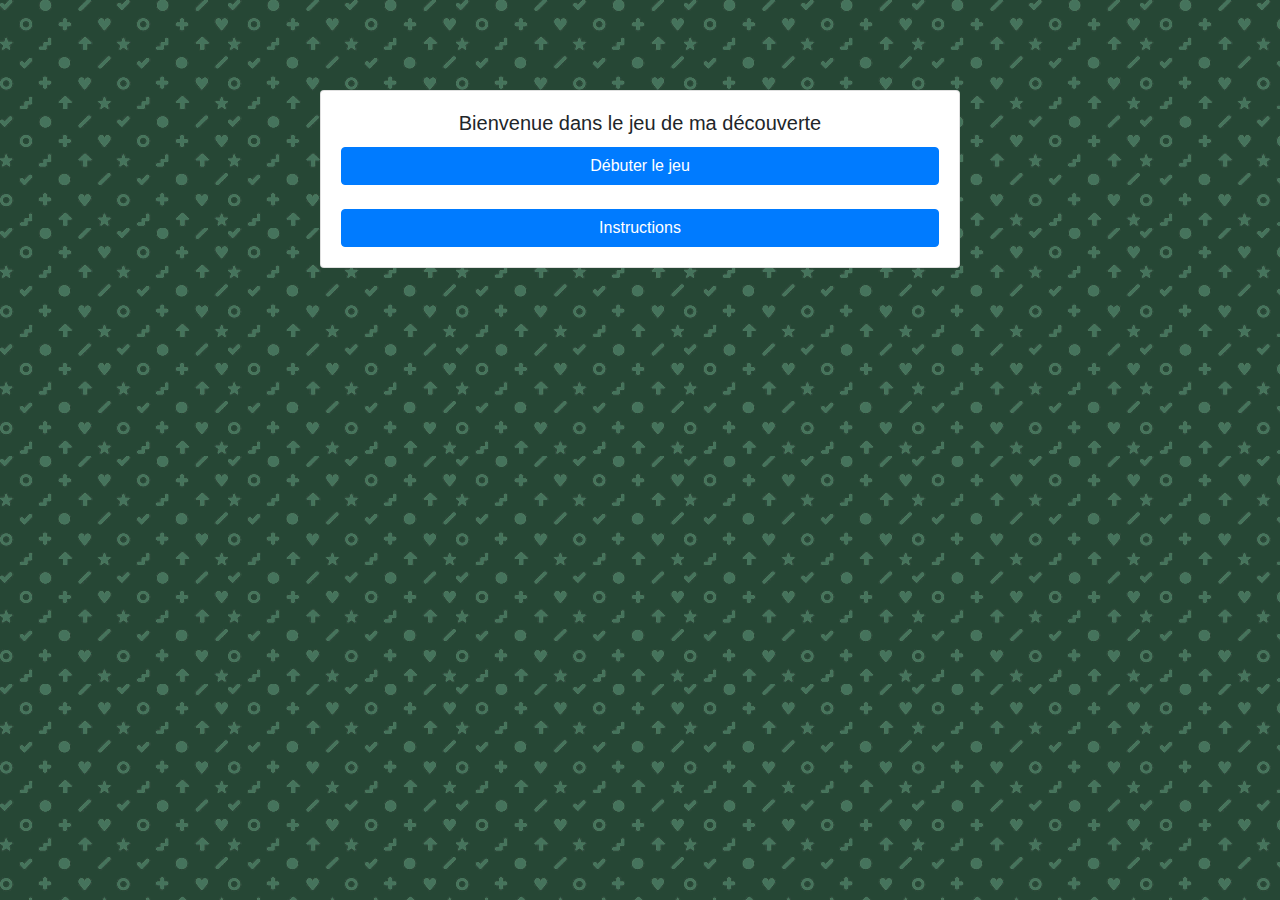
<file: index.html>
<!DOCTYPE html>
<html lang="en">
<head>
  <meta charset="utf-8">
  <meta name="viewport" content="width=device-width, initial-scale=1">
<link rel="stylesheet" href="https://maxcdn.bootstrapcdn.com/bootstrap/4.4.1/css/bootstrap.min.css">
<script src="https://ajax.googleapis.com/ajax/libs/jquery/3.4.1/jquery.min.js"></script>
<script src="https://cdnjs.cloudflare.com/ajax/libs/popper.js/1.16.0/umd/popper.min.js"></script>
<script src="https://maxcdn.bootstrapcdn.com/bootstrap/4.4.1/js/bootstrap.min.js"></script>


<link href="style.css" rel="stylesheet">

</head>
<body>


  <div class="card" style="width: 50%;">
    <div class="card-body">
      <h5 class="card-title" style="display: flex;justify-content: center;">Bienvenue dans le jeu de ma découverte</h5>
      <a href="Q1.html" class="btn btn-primary" style="display: flex;align-items: center;text:center;justify-content: center;">Débuter le jeu</a>
      <br>
      <a href="instruction.html" class="btn btn-primary" style="display: flex;align-items: center;text:center;justify-content: center;">Instructions</a>
    </div>
  </div>




</body>
<script type="text/javascript">
  $('#bologna-list a').on('click', function (e) {
  e.preventDefault()
  $(this).tab('show')
})
</script>
</html>
</file>
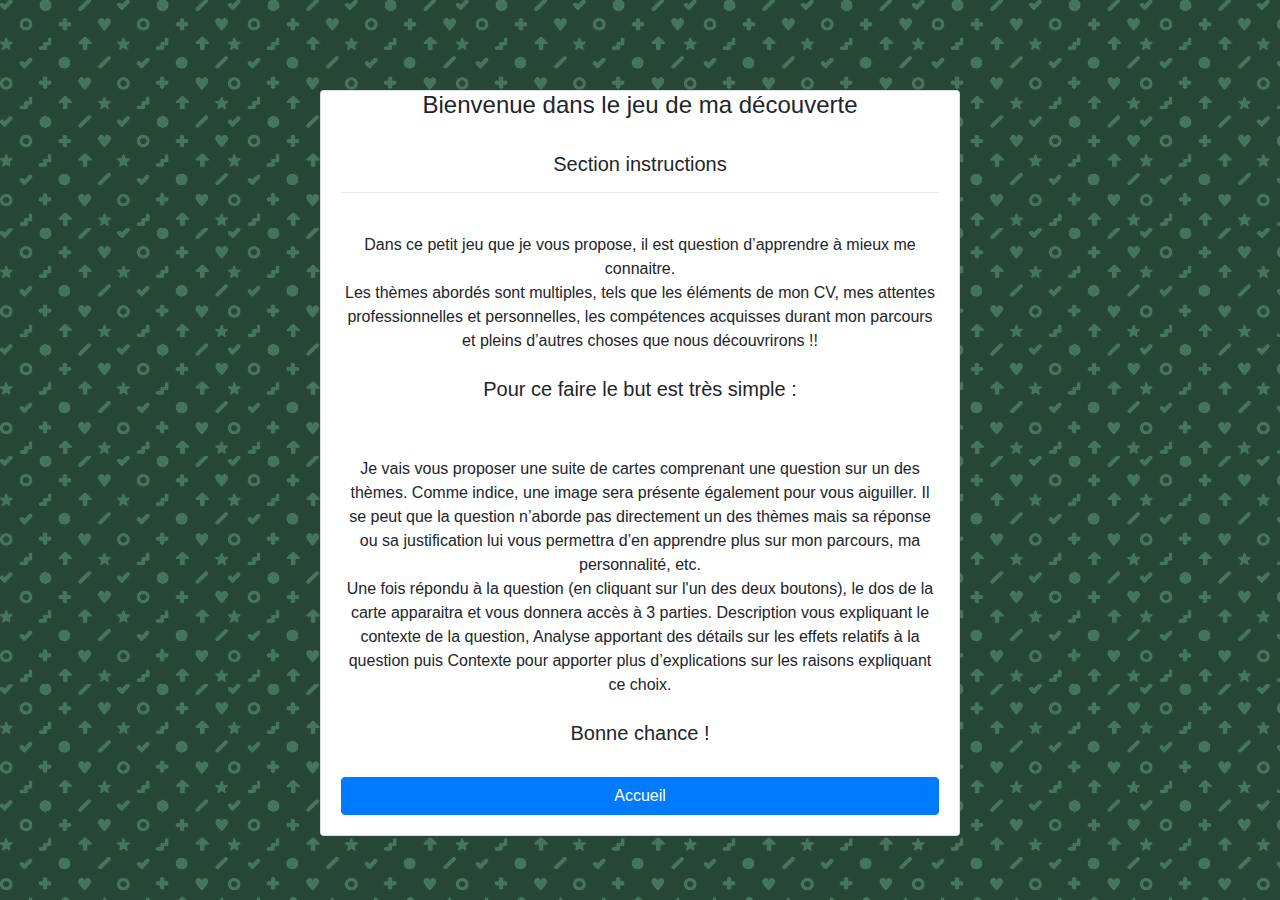
<file: instruction.html>
<!DOCTYPE html>
<html lang="en">
<head>
  <meta charset="utf-8">
  <meta name="viewport" content="width=device-width, initial-scale=1">
<link rel="stylesheet" href="https://maxcdn.bootstrapcdn.com/bootstrap/4.4.1/css/bootstrap.min.css">
<script src="https://ajax.googleapis.com/ajax/libs/jquery/3.4.1/jquery.min.js"></script>
<script src="https://cdnjs.cloudflare.com/ajax/libs/popper.js/1.16.0/umd/popper.min.js"></script>
<script src="https://maxcdn.bootstrapcdn.com/bootstrap/4.4.1/js/bootstrap.min.js"></script>


<link href="style.css" rel="stylesheet">

</head>
<body>


  <div class="card" style="width: 50%">
    <h4 class="card-title" style="display: flex;justify-content: center;">Bienvenue dans le jeu de ma découverte</h4>
    <div class="card-body">
      <h5 class="card-title" style="display: flex;justify-content: center;">Section instructions</h5>
      <hr>
      <div style="text-align: center;">
      <br>
      Dans ce petit jeu que je vous propose, il est question d’apprendre à mieux me connaitre.
<br>Les thèmes abordés sont multiples, tels que les éléments de mon CV, mes attentes professionnelles et personnelles, les compétences acquisses durant mon parcours et pleins d’autres choses que nous découvrirons !!
<br><br><h5>Pour ce faire le but est très simple :</h5>
<br><br>Je vais vous proposer une suite de cartes comprenant une question sur un des thèmes. Comme indice, une image sera présente également pour vous aiguiller. Il se peut que la question n’aborde pas directement un des thèmes mais sa réponse ou sa justification lui vous permettra d’en apprendre plus sur mon parcours, ma personnalité, etc.
<br>Une fois répondu à la question (en cliquant sur l'un des deux boutons), le dos de la carte apparaitra et vous donnera accès à 3 parties. Description vous expliquant le contexte de la question, Analyse apportant des détails sur les effets relatifs à la question puis Contexte pour apporter plus d’explications sur les raisons expliquant ce choix.
<br>
<!-- <br>Vous pouvez à tout moment cliquer sur le bouton « Fin » qui vous amènera à la fin du quizz et vous permettra de prendre connaissance de tous les éléments sans passer par le jeu.
<br>Dans cette dernière page, un bilan de vos réponses et un score vous sera donné.
<br> -->
<br><h5>Bonne chance !</h5>
<br>

      </div>
      <a href="index.html" class="btn btn-primary" style="display: flex;align-items: center;text:center;justify-content: center;">Accueil</a>
    </div>
  </div>




</body>
<script type="text/javascript">
  $('#bologna-list a').on('click', function (e) {
  e.preventDefault()
  $(this).tab('show')
})
</script>
</html>
</file>
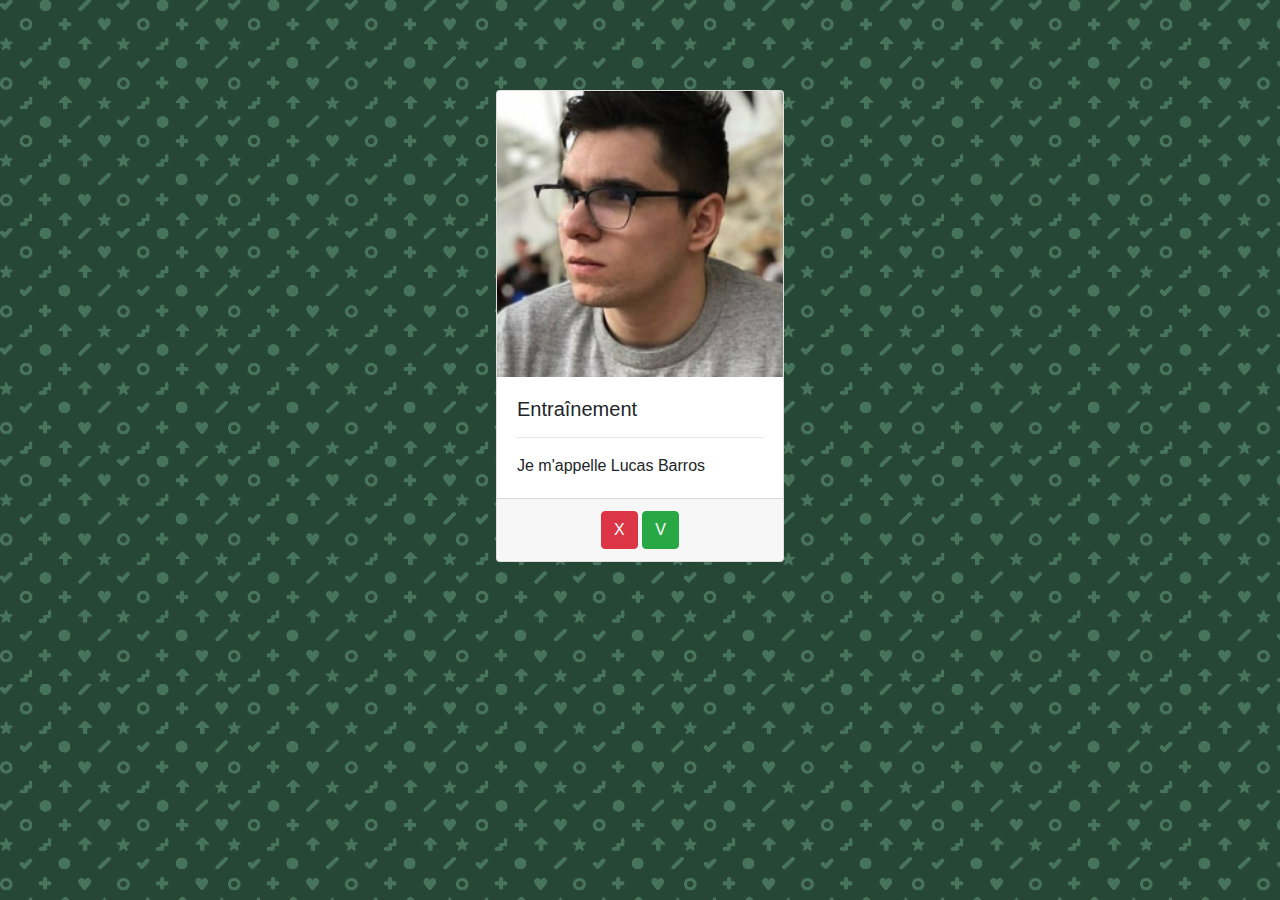
<file: Q1.html>
<!DOCTYPE html>
<html lang="en">
<head>
  <meta charset="utf-8">
  <meta name="viewport" content="width=device-width, initial-scale=1">
<link rel="stylesheet" href="https://maxcdn.bootstrapcdn.com/bootstrap/4.4.1/css/bootstrap.min.css">
<script src="https://ajax.googleapis.com/ajax/libs/jquery/3.4.1/jquery.min.js"></script>
<script src="https://cdnjs.cloudflare.com/ajax/libs/popper.js/1.16.0/umd/popper.min.js"></script>
<script src="https://maxcdn.bootstrapcdn.com/bootstrap/4.4.1/js/bootstrap.min.js"></script>


<link href="style.css" rel="stylesheet">

</head>
<body>

<div id="q1" style="">
  <div class="card" id="card_front_q1" style="width: 18rem;">
    <!-- <img src="../images/img_moi_01.jpg" class="card-img-top" alt="img_moi_01.jpg"> -->
    <img src="images/moi.png" class="card-img-top" alt="img_moi_01.jpg">
    <div class="card-body">
      <h5 class="card-title">Entraînement</h5>
      <hr>
      <p class="card-text">Je m'appelle Lucas Barros</p>

    </div>
    <div class="card-footer text-center" style="">
      <button type="button" onclick="reverseCard(0,'q1')" class="btn btn-danger" style=" ">X</button>
      <!-- <button type="button" onclick="" class="btn btn-dark" style="">Fin</button> -->
      <button type="button" onclick="reverseCard(1,'q1')" class="btn btn-success" style=" ">V</button>
    </div>

  </div>

      <div class="card" id="card_back_q1" style="width: 25rem;display:none">
        <div class="card-header" style="">
          <ul class="nav nav-tabs card-header-tabs" id="bologna-list" role="tablist">
            <li class="nav-item">
              <a class="nav-link active" href="#description" role="tab" aria-controls="description" aria-selected="true">Description</a>
            </li>
            <li class="nav-item">
              <a class="nav-link"  href="#analyse" role="tab" aria-controls="history" aria-selected="false">Analyse</a>
            </li>
            <li class="nav-item">
              <a class="nav-link" href="#contexte" role="tab" aria-controls="deals" aria-selected="false">Contexte</a>
            </li>
          </ul>
        </div>
        <div class="card-body">
          <h4 class="card-title">Entraînement</h4>
          <h6 class="card-subtitle mb-2">Vrai</h6>

           <div class="tab-content mt-3">
            <div class="tab-pane active" id="description" role="tabpanel">
              <p class="card-text">Effectivement je m'appelle Lucas</p>
              <button onclick="suivant('q1','q2')" class="btn btn-danger btn-sm">Question suivante</button>
            </div>

            <div class="tab-pane" id="analyse" role="tabpanel" aria-labelledby="analyse-tab">
              <p class="card-text">Aucune analyse sur mon prénom </p>
              <button onclick="suivant('q1','q2')" class="btn btn-danger btn-sm">Question suivante</button>
            </div>

            <div class="tab-pane" id="contexte" role="tabpanel" aria-labelledby="contexte-tab">
              <p class="card-text">Aucun contexte supplémrentaire</p>
              <button onclick="suivant('q1','q2')" class="btn btn-danger btn-sm">Question suivante</button>
            </div>
          </div>
        </div>
      </div>
</div>


<div id="q2" style="display:none">
  <div class="card" id="card_front_q2" style="width: 18rem;">
    <!-- <img src="../images/img_moi_01.jpg" class="card-img-top" alt="img_moi_01.jpg"> -->
    <img src="images/pinocchio_01.png" class="card-img-top" alt="pinocchio_01.png">
    <div class="card-body">
      <h5 class="card-title">Attentes professionelles</h5>
      <hr>
      <p class="card-text">J’ai menti à un recruteur en lui disant que j’étais très à l’aise avec une technologie alors que je ne la connaissais pas</p>

    </div>
    <div class="card-footer text-center" style="">
      <button type="button" onclick="reverseCard(0,'q2')" class="btn btn-danger" style=" ">X</button>
      <!-- <button type="button" onclick="" class="btn btn-dark" style="">Fin</button> -->
      <button type="button" onclick="reverseCard(1,'q2')" class="btn btn-success" style=" ">V</button>
    </div>

  </div>

      <div class="card" id="card_back_q2" style="width: 25rem;display:none">
        <div class="card-header" style="">
          <ul class="nav nav-tabs card-header-tabs" id="bologna-list" role="tablist">
            <li class="nav-item">
              <a class="nav-link active" href="#description_q2" role="tab" aria-controls="description" aria-selected="true">Description</a>
            </li>
            <li class="nav-item">
              <a class="nav-link"  href="#analyse_q2" role="tab" aria-controls="history" aria-selected="false">Analyse</a>
            </li>
            <li class="nav-item">
              <a class="nav-link" href="#contexte_q2" role="tab" aria-controls="deals" aria-selected="false">Contexte</a>
            </li>
          </ul>
        </div>
        <div class="card-body">
          <h4 class="card-title">Attentes professionelles</h4>
          <h6 class="card-subtitle mb-2">Vrai</h6>

           <div class="tab-content mt-3">
            <div class="tab-pane active" id="description_q2" role="tabpanel">
              <p class="card-text">Mon alternance de L3 a été obtenue en expliquant savoir parfaitement faire des sites web alors que je n’en avais jamais fait</p>
              <button onclick="suivant('q2','q3')" class="btn btn-danger btn-sm">Question suivante</button>
            </div>

            <div class="tab-pane" id="analyse_q2" role="tabpanel" aria-labelledby="analyse-tab">
              <p class="card-text">Je savais que le sujet en lui-même n’était pas compliqué, et j’avais besoin de cette motivation pour me prouver que j’étais capable d’apprendre vite et bien une technologie dans le but d’être prêt avant le début</p>
              <button onclick="suivant('q2','q3')" class="btn btn-danger btn-sm">Question suivante</button>
            </div>

            <div class="tab-pane" id="contexte_q2" role="tabpanel" aria-labelledby="contexte-tab">
              <p class="card-text">Après mon IUT informatique, j’ai raté mon entrée en école d’ingénieur. J’étais très déçu de moi et j’avais besoin de voir que j’avais réellement les compétences que je pensais avoir : apprendre vite et bien un sujet</p>
              <button onclick="suivant('q2','q3')" class="btn btn-danger btn-sm">Question suivante</button>
            </div>
          </div>
        </div>
      </div>
</div>
<div id="q3" style="display:none">
  <div class="card" id="card_front_q3" style="width: 18rem;">
    <!-- <img src="../images/img_moi_01.jpg" class="card-img-top" alt="img_moi_01.jpg"> -->
    <img src="images/calme_03.png" class="card-img-top" alt="calme_03.png">
    <div class="card-body">
      <h5 class="card-title">Attentes professionelles</h5>
      <hr>
      <p class="card-text">Au début de mon alternance cette année à SopraStéria, je faisais une mission très simple et je n’ai rien dit pour pouvoir être au calme.</p>

    </div>
    <div class="card-footer text-center" style="">
      <button type="button" onclick="reverseCard(0,'q3')" class="btn btn-danger" style=" ">X</button>
      <!-- <button type="button" onclick="" class="btn btn-dark" style="">Fin</button> -->
      <button type="button" onclick="reverseCard(1,'q3')" class="btn btn-success" style=" ">V</button>
    </div>

  </div>

      <div class="card" id="card_back_q3" style="width: 25rem;display:none">
        <div class="card-header" style="">
          <ul class="nav nav-tabs card-header-tabs" id="bologna-list" role="tablist">
            <li class="nav-item">
              <a class="nav-link active" href="#description_q3" role="tab" aria-controls="description" aria-selected="true">Description</a>
            </li>
            <li class="nav-item">
              <a class="nav-link"  href="#analyse_q3" role="tab" aria-controls="history" aria-selected="false">Analyse</a>
            </li>
            <li class="nav-item">
              <a class="nav-link" href="#contexte_q3" role="tab" aria-controls="deals" aria-selected="false">Contexte</a>
            </li>
          </ul>
        </div>
        <div class="card-body">
          <h4 class="card-title">Attentes professionelles</h4>
          <h6 class="card-subtitle mb-2">Non</h6>

           <div class="tab-content mt-3">
            <div class="tab-pane active" id="description_q3" role="tabpanel">
              <p class="card-text">Surtout pas !<br>Dès que j’ai pu je leur ai demandé de changer de mission plus dure, où j’allais pouvoir monter en compétence.</p>
              <button onclick="suivant('q3','q4')" class="btn btn-danger btn-sm">Question suivante</button>
            </div>

            <div class="tab-pane" id="analyse_q3" role="tabpanel" aria-labelledby="analyse-tab">
              <p class="card-text">Je déteste me sentir inutile et j’ai besoin de toujours être stimulé, réfléchir et passer du temps à trouver la bonne solution.<br>
J’ai demandé une mission mettant en œuvre des technologies pas vue en cours pour vraiment rendre utilise la période d’alternance.</p>
              <button onclick="suivant('q3','q4')" class="btn btn-danger btn-sm">Question suivante</button>
            </div>

            <div class="tab-pane" id="contexte_q3" role="tabpanel" aria-labelledby="contexte-tab">
              <p class="card-text">Je savais qu’au début ils n’avaient que cette mission pour moi alors j’ai attendu la fin du mois pour parler au bilan. Je leur ai bien demandé de partir sur un projet plus complexe, avec si possible des technologies plus complexes. </p>
              <button onclick="suivant('q3','q4')" class="btn btn-danger btn-sm">Question suivante</button>
            </div>
          </div>
        </div>
      </div>
</div>
<div id="q4" style="display:none">
  <div class="card" id="card_front_q4" style="width: 18rem;">
    <!-- <img src="../images/img_moi_01.jpg" class="card-img-top" alt="img_moi_01.jpg"> -->
    <img src="images/livre_04.png" class="card-img-top" alt="livre_04.png">
    <div class="card-body">
      <h5 class="card-title">Parcours</h5>
      <hr>
      <p class="card-text">Après mon Bac S, je devais faire une classe préparatoire Littéraire</p>

    </div>
    <div class="card-footer text-center" style="">
      <button type="button" onclick="reverseCard(0,'q4')" class="btn btn-danger" style=" ">X</button>
      <!-- <button type="button" onclick="" class="btn btn-dark" style="">Fin</button> -->
      <button type="button" onclick="reverseCard(1,'q4')" class="btn btn-success" style=" ">V</button>
    </div>

  </div>

      <div class="card" id="card_back_q4" style="width: 25rem;display:none">
        <div class="card-header" style="">
          <ul class="nav nav-tabs card-header-tabs" id="bologna-list" role="tablist">
            <li class="nav-item">
              <a class="nav-link active" href="#description_q4" role="tab" aria-controls="description" aria-selected="true">Description</a>
            </li>
            <li class="nav-item">
              <a class="nav-link"  href="#analyse_q4" role="tab" aria-controls="history" aria-selected="false">Analyse</a>
            </li>
            <li class="nav-item">
              <a class="nav-link" href="#contexte_q4" role="tab" aria-controls="deals" aria-selected="false">Contexte</a>
            </li>
          </ul>
        </div>
        <div class="card-body">
          <h4 class="card-title">Parcours</h4>
          <h6 class="card-subtitle mb-2">Non</h6>

           <div class="tab-content mt-3">
            <div class="tab-pane active" id="description_q4" role="tabpanel">
              <p class="card-text">Mais je devais partir en classe préparatoire Maths supp. J’avais comme objectif de rentrer dans une école d’ingénieur aéronautique. </p>
              <button onclick="suivant('q4','q5')" class="btn btn-danger btn-sm">Question suivante</button>
            </div>

            <div class="tab-pane" id="analyse_q4" role="tabpanel" aria-labelledby="analyse-tab">
              <p class="card-text">J’ai choisi au dernier moment l’informatique et L’IUT informatique car je savais que grâce à l’informatique je pouvais faire plus de choses et beaucoup plus utile qu’avec mon niveau de maths</p>
              <button onclick="suivant('q4','q5')" class="btn btn-danger btn-sm">Question suivante</button>
            </div>

            <div class="tab-pane" id="contexte_q4" role="tabpanel" aria-labelledby="contexte-tab">
              <p class="card-text">Lors de mes choix APB, j’ai validé le choix de l’IUT au lieu de celui de la prépa à Tarbes. Je remarque maintenant que j’ai bien fait car je suis arrivé à mes objectifs.</p>
              <button onclick="suivant('q4','q5')" class="btn btn-danger btn-sm">Question suivante</button>
            </div>
          </div>
        </div>
      </div>
</div>

<div id="q5" style="display:none">
  <div class="card" id="card_front_q5" style="width: 18rem;">
    <!-- <img src="../images/img_moi_01.jpg" class="card-img-top" alt="img_moi_01.jpg"> -->
    <img src="images/alternance_05.png" class="card-img-top" alt="alternance_05.png">
    <div class="card-body">
      <h5 class="card-title">Parcours</h5>
      <hr>
      <p class="card-text">Après l’IUT j’ai choisi une licence me permettant de faire des maths et proposant une alternance</p>

    </div>
    <div class="card-footer text-center" style="">
      <button type="button" onclick="reverseCard(0,'q5')" class="btn btn-danger" style=" ">X</button>
      <!-- <button type="button" onclick="" class="btn btn-dark" style="">Fin</button> -->
      <button type="button" onclick="reverseCard(1,'q5')" class="btn btn-success" style=" ">V</button>
    </div>

  </div>

      <div class="card" id="card_back_q5" style="width: 25rem;display:none">
        <div class="card-header" style="">
          <ul class="nav nav-tabs card-header-tabs" id="bologna-list" role="tablist">
            <li class="nav-item">
              <a class="nav-link active" href="#description_q5" role="tab" aria-controls="description" aria-selected="true">Description</a>
            </li>
            <li class="nav-item">
              <a class="nav-link"  href="#analyse_q5" role="tab" aria-controls="history" aria-selected="false">Analyse</a>
            </li>
            <li class="nav-item">
              <a class="nav-link" href="#contexte_q5" role="tab" aria-controls="deals" aria-selected="false">Contexte</a>
            </li>
          </ul>
        </div>
        <div class="card-body">
          <h4 class="card-title">Parcours</h4>
          <h6 class="card-subtitle mb-2">Oui</h6>

           <div class="tab-content mt-3">
            <div class="tab-pane active" id="description_q5" role="tabpanel">
              <p class="card-text">Et j’ai réussi à trouver. <br>
La licence3 MIASHS proposait exactement ce que je voulais</p>
              <button onclick="suivant('q5','q6')" class="btn btn-danger btn-sm">Question suivante</button>
            </div>

            <div class="tab-pane" id="analyse_q5" role="tabpanel" aria-labelledby="analyse-tab">
              <p class="card-text">J’avais besoin de continuer les maths et l’alternance me permet d’augmenter mes connaissances pratique, ce que l’école ne peut pas toujours faire.</p>
              <button onclick="suivant('q5','q6')" class="btn btn-danger btn-sm">Question suivante</button>
            </div>

            <div class="tab-pane" id="contexte_q5" role="tabpanel" aria-labelledby="contexte-tab">
              <p class="card-text">Après le refus de ma demande en école d’ingé, je suis partie sur une licence en alternance pour cibler un sujet que je voulais apprendre dans un contexte d’entreprise </p>
              <button onclick="suivant('q5','q6')" class="btn btn-danger btn-sm">Question suivante</button>
            </div>
          </div>
        </div>
      </div>
</div>

<div id="q6" style="display:none">
  <div class="card" id="card_front_q6" style="width: 18rem;">
    <!-- <img src="../images/img_moi_01.jpg" class="card-img-top" alt="img_moi_01.jpg"> -->
    <img src="images/these_06.png" class="card-img-top" alt="these_06.png">
    <div class="card-body">
      <h5 class="card-title">Parcours</h5>
      <hr>
      <p class="card-text">Après mon master je veux faire une thèse en informatique</p>

    </div>
    <div class="card-footer text-center" style="">
      <button type="button" onclick="reverseCard(0,'q6')" class="btn btn-danger" style=" ">X</button>
      <!-- <button type="button" onclick="" class="btn btn-dark" style="">Fin</button> -->
      <button type="button" onclick="reverseCard(1,'q6')" class="btn btn-success" style=" ">V</button>
    </div>

  </div>

      <div class="card" id="card_back_q6" style="width: 25rem;display:none">
        <div class="card-header" style="">
          <ul class="nav nav-tabs card-header-tabs" id="bologna-list" role="tablist">
            <li class="nav-item">
              <a class="nav-link active" href="#description_q6" role="tab" aria-controls="description" aria-selected="true">Description</a>
            </li>
            <li class="nav-item">
              <a class="nav-link"  href="#analyse_q6" role="tab" aria-controls="history" aria-selected="false">Analyse</a>
            </li>
            <li class="nav-item">
              <a class="nav-link" href="#contexte_q6" role="tab" aria-controls="deals" aria-selected="false">Contexte</a>
            </li>
          </ul>
        </div>
        <div class="card-body">
          <h4 class="card-title">Parcours</h4>
          <h6 class="card-subtitle mb-2">Oui et non...</h6>

           <div class="tab-content mt-3">
            <div class="tab-pane active" id="description_q6" role="tabpanel">
              <p class="card-text">J’ai toujours rêvé de faire une thèse pour être enseignant chercheur. Cependant je me rends compte que je peux enseigner et toujours apprendre.</p>
              <button onclick="suivant('q6','q12')" class="btn btn-danger btn-sm">Question suivante</button>
            </div>

            <div class="tab-pane" id="analyse_q6" role="tabpanel" aria-labelledby="analyse-tab">
              <p class="card-text">La thèse me permet de crédibiliser mes connaissances surtout à l’étranger. C’est aussi le plus haut statut scolaire et je trouve que ce serait la meilleure des façons d’arrêter l’école.</p>
              <button onclick="suivant('q6','q12')" class="btn btn-danger btn-sm">Question suivante</button>
            </div>

            <div class="tab-pane" id="contexte_q6" role="tabpanel" aria-labelledby="contexte-tab">
              <p class="card-text">Depuis petit je me dis que la thèse est l’étape finale des études. Mais le salaire, la difficulté et savoir qu’en entreprise je peux faire les mêmes choses, me font de plus en plus réfléchir</p>
              <button onclick="suivant('q6','q12')" class="btn btn-danger btn-sm">Question suivante</button>
            </div>
          </div>
        </div>
      </div>
</div>

<div id="q7" style="display:none">
  <div class="card" id="card_front_q7" style="width: 18rem;">
    <!-- <img src="../images/img_moi_01.jpg" class="card-img-top" alt="img_moi_01.jpg"> -->
    <img src="images/drive_07.png" class="card-img-top" alt="drive_07.png">
    <div class="card-body">
      <h5 class="card-title">Personnalité</h5>
      <hr>
      <p class="card-text">Pour moi, le pilotage m’a apporté d’être : concentré dans le stress, persévérant, déterminé</p>

    </div>
    <div class="card-footer text-center" style="">
      <button type="button" onclick="reverseCard(0,'q7')" class="btn btn-danger" style=" ">X</button>
      <!-- <button type="button" onclick="" class="btn btn-dark" style="">Fin</button> -->
      <button type="button" onclick="reverseCard(1,'q7')" class="btn btn-success" style=" ">V</button>
    </div>

  </div>

      <div class="card" id="card_back_q7" style="width: 25rem;display:none">
        <div class="card-header" style="">
          <ul class="nav nav-tabs card-header-tabs" id="bologna-list" role="tablist">
            <li class="nav-item">
              <a class="nav-link active" href="#description_q7" role="tab" aria-controls="description" aria-selected="true">Description</a>
            </li>
            <li class="nav-item">
              <a class="nav-link"  href="#analyse_q7" role="tab" aria-controls="history" aria-selected="false">Analyse</a>
            </li>
            <li class="nav-item">
              <a class="nav-link" href="#contexte_q7" role="tab" aria-controls="deals" aria-selected="false">Contexte</a>
            </li>
          </ul>
        </div>
        <div class="card-body">
          <h4 class="card-title">Personnalité</h4>
          <h6 class="card-subtitle mb-2">Oui</h6>

           <div class="tab-content mt-3">
            <div class="tab-pane active" id="description_q7" role="tabpanel">
              <p class="card-text">La pression constante et les prises de décisions rapides, m’ont amené à l’être tout le temps. </p>
              <button onclick="suivant('q7','q8')" class="btn btn-danger btn-sm">Question suivante</button>
            </div>

            <div class="tab-pane" id="analyse_q7" role="tabpanel" aria-labelledby="analyse-tab">
              <p class="card-text">Avec ces traits de personnalités, je peux facilement garder mon calme en cas crise au travail, et me pousse toujours à faire mieux</p>
              <button onclick="suivant('q7','q8')" class="btn btn-danger btn-sm">Question suivante</button>
            </div>

            <div class="tab-pane" id="contexte_q7" role="tabpanel" aria-labelledby="contexte-tab">
              <p class="card-text">Le karting et la simulation de course ont accentué certains de mes traits de caractères</p>
              <button onclick="suivant('q7','q8')" class="btn btn-danger btn-sm">Question suivante</button>
            </div>
          </div>
        </div>
      </div>
</div>

<div id="q8" style="display:none">
  <div class="card" id="card_front_q8" style="width: 18rem;">
    <!-- <img src="../images/img_moi_01.jpg" class="card-img-top" alt="img_moi_01.jpg"> -->
    <img src="images/friends_08.png" class="card-img-top" alt="friends_08.png">
    <div class="card-body">
      <h5 class="card-title">Personnalité</h5>
      <hr>
      <p class="card-text">Je préfère être seul qu’en groupe</p>

    </div>
    <div class="card-footer text-center" style="">
      <button type="button" onclick="reverseCard(0,'q8')" class="btn btn-danger" style=" ">X</button>
      <!-- <button type="button" onclick="" class="btn btn-dark" style="">Fin</button> -->
      <button type="button" onclick="reverseCard(1,'q8')" class="btn btn-success" style=" ">V</button>
    </div>

  </div>

      <div class="card" id="card_back_q8" style="width: 25rem;display:none">
        <div class="card-header" style="">
          <ul class="nav nav-tabs card-header-tabs" id="bologna-list" role="tablist">
            <li class="nav-item">
              <a class="nav-link active" href="#description_q8" role="tab" aria-controls="description" aria-selected="true">Description</a>
            </li>
            <li class="nav-item">
              <a class="nav-link"  href="#analyse_q8" role="tab" aria-controls="history" aria-selected="false">Analyse</a>
            </li>
            <li class="nav-item">
              <a class="nav-link" href="#contexte_q8" role="tab" aria-controls="deals" aria-selected="false">Contexte</a>
            </li>
          </ul>
        </div>
        <div class="card-body">
          <h4 class="card-title">Personnalité</h4>
          <h6 class="card-subtitle mb-2">Non</h6>

           <div class="tab-content mt-3">
            <div class="tab-pane active" id="description_q8" role="tabpanel">
              <p class="card-text">Je suis beaucoup plus heureux entouré de mes amis et de ma famille. Je suis régulièrement au téléphone avec eux, quand comme actuellement, nous ne pouvons pas nous voir.</p>
              <button onclick="suivant('q8','q9')" class="btn btn-danger btn-sm">Question suivante</button>
            </div>

            <div class="tab-pane" id="analyse_q8" role="tabpanel" aria-labelledby="analyse-tab">
              <p class="card-text">Être avec des gens que l’on aime est plus important et est une valeur les plus importante</p>
              <button onclick="suivant('q8','q9')" class="btn btn-danger btn-sm">Question suivante</button>
            </div>

            <div class="tab-pane" id="contexte_q8" role="tabpanel" aria-labelledby="contexte-tab">
              <p class="card-text">En ce temps de crise, c’est difficile pour moi, mais je garde le contact très régulièrement avec mes amis. J’ai la chance d’être avec ma famille déjà.</p>
              <button onclick="suivant('q8','q9')" class="btn btn-danger btn-sm">Question suivante</button>
            </div>
          </div>
        </div>
      </div>
</div>

<div id="q9" style="display:none">
  <div class="card" id="card_front_q9" style="width: 18rem;">
    <!-- <img src="../images/img_moi_01.jpg" class="card-img-top" alt="img_moi_01.jpg"> -->
    <img src="images/langue_10.png" class="card-img-top" alt="langue_10.png">
    <div class="card-body">
      <h5 class="card-title">Personnalité</h5>
      <hr>
      <p class="card-text">J’apprends de nouvelles langues </p>

    </div>
    <div class="card-footer text-center" style="">
      <button type="button" onclick="reverseCard(0,'q9')" class="btn btn-danger" style=" ">X</button>
      <!-- <button type="button" onclick="" class="btn btn-dark" style="">Fin</button> -->
      <button type="button" onclick="reverseCard(1,'q9')" class="btn btn-success" style=" ">V</button>
    </div>

  </div>

      <div class="card" id="card_back_q9" style="width: 25rem;display:none">
        <div class="card-header" style="">
          <ul class="nav nav-tabs card-header-tabs" id="bologna-list" role="tablist">
            <li class="nav-item">
              <a class="nav-link active" href="#description_q9" role="tab" aria-controls="description" aria-selected="true">Description</a>
            </li>
            <li class="nav-item">
              <a class="nav-link"  href="#analyse_q9" role="tab" aria-controls="history" aria-selected="false">Analyse</a>
            </li>
            <li class="nav-item">
              <a class="nav-link" href="#contexte_q9" role="tab" aria-controls="deals" aria-selected="false">Contexte</a>
            </li>
          </ul>
        </div>
        <div class="card-body">
          <h4 class="card-title">Personnalité</h4>
          <h6 class="card-subtitle mb-2">Oui</h6>

           <div class="tab-content mt-3">
            <div class="tab-pane active" id="description_q9" role="tabpanel">
              <p class="card-text">J’aime énormément me renseigner, lire des livres dans une culture différente. Malheureusement, la traduction enlève beaucoup d’âme au texte et de sens profonds</p>
              <button onclick="suivant('q9','q10')" class="btn btn-danger btn-sm">Question suivante</button>
            </div>

            <div class="tab-pane" id="analyse_q9" role="tabpanel" aria-labelledby="analyse-tab">
              <p class="card-text">J’aime comprendre le fonctionnement de nouvelles cultures. Ca m’apporte beaucoup au quotidiens et avec les gens. Spirituellement et philosophiquement, comprendre et assimiler de nouvelles cultures apporte un esprit de vie plus construit. </p>
              <button onclick="suivant('q9','q10')" class="btn btn-danger btn-sm">Question suivante</button>
            </div>

            <div class="tab-pane" id="contexte_q9" role="tabpanel" aria-labelledby="contexte-tab">
              <p class="card-text">Je suis actuellement en train d’apprendre le Coréen et j’ai du malheureusement mettre en pause l’arabe.</p>
              <button onclick="suivant('q9','q10')" class="btn btn-danger btn-sm">Question suivante</button>
            </div>
          </div>
        </div>
      </div>
</div>

<div id="q10" style="display:none">
  <div class="card" id="card_front_q10" style="width: 18rem;">
    <!-- <img src="../images/img_moi_01.jpg" class="card-img-top" alt="img_moi_01.jpg"> -->
    <img src="images/racing_10.png" class="card-img-top" alt="racing_10.png">
    <div class="card-body">
      <h5 class="card-title">Centres d'intérêt</h5>
      <hr>
      <p class="card-text">Je déteste les sports automobiles</p>

    </div>
    <div class="card-footer text-center" style="">
      <button type="button" onclick="reverseCard(0,'q10')" class="btn btn-danger" style=" ">X</button>
      <!-- <button type="button" onclick="" class="btn btn-dark" style="">Fin</button> -->
      <button type="button" onclick="reverseCard(1,'q10')" class="btn btn-success" style=" ">V</button>
    </div>

  </div>

      <div class="card" id="card_back_q10" style="width: 25rem;display:none">
        <div class="card-header" style="">
          <ul class="nav nav-tabs card-header-tabs" id="bologna-list" role="tablist">
            <li class="nav-item">
              <a class="nav-link active" href="#description_q10" role="tab" aria-controls="description" aria-selected="true">Description</a>
            </li>
            <li class="nav-item">
              <a class="nav-link"  href="#analyse_q10" role="tab" aria-controls="history" aria-selected="false">Analyse</a>
            </li>
            <li class="nav-item">
              <a class="nav-link" href="#contexte_q10" role="tab" aria-controls="deals" aria-selected="false">Contexte</a>
            </li>
          </ul>
        </div>
        <div class="card-body">
          <h4 class="card-title">Centres d'intérêts</h4>
          <h6 class="card-subtitle mb-2">Non</h6>

           <div class="tab-content mt-3">
            <div class="tab-pane active" id="description_q10" role="tabpanel">
              <p class="card-text">J’en parle trop souvent pour qu’on puisse en douter.</p>
              <button onclick="suivant('q10','q11')" class="btn btn-danger btn-sm">Question suivante</button>
            </div>

            <div class="tab-pane" id="analyse_q10" role="tabpanel" aria-labelledby="analyse-tab">
              <p class="card-text">La course me permet de mettre à la limite mes capacités et me permet de m’évader. J’attends tous les étés de pouvoir reprendre le karting.</p>
              <button onclick="suivant('q10','q11')" class="btn btn-danger btn-sm">Question suivante</button>
            </div>

            <div class="tab-pane" id="contexte_q10" role="tabpanel" aria-labelledby="contexte-tab">
              <p class="card-text">Depuis 2 ans j’ai la chance de pouvoir réaliser ma passion de conduire. C’est une passion qui coûte très cher et ce n’est pas toujours facile. <br>
J’ai investi dans un volant de simulation, me permettant de faire de chez moi des courses, accélérant la progression.</p>
              <button onclick="suivant('q10','q11')" class="btn btn-danger btn-sm">Question suivante</button>
            </div>
          </div>
        </div>
      </div>
</div>
<div id="q11" style="display:none">
  <div class="card" id="card_front_q11" style="width: 18rem;">
    <!-- <img src="../images/img_moi_01.jpg" class="card-img-top" alt="img_moi_01.jpg"> -->
    <img src="images/jardinage_11.png" class="card-img-top" alt="jardinage_11.png">
    <div class="card-body">
      <h5 class="card-title">Centres d'intérêts</h5>
      <hr>
      <p class="card-text">J’adore le jardinage</p>

    </div>
    <div class="card-footer text-center" style="">
      <button type="button" onclick="reverseCard(0,'q11')" class="btn btn-danger" style=" ">X</button>
      <!-- <button type="button" onclick="" class="btn btn-dark" style="">Fin</button> -->
      <button type="button" onclick="reverseCard(1,'q11')" class="btn btn-success" style=" ">V</button>
    </div>

  </div>

      <div class="card" id="card_back_q11" style="width: 25rem;display:none">
        <div class="card-header" style="">
          <ul class="nav nav-tabs card-header-tabs" id="bologna-list" role="tablist">
            <li class="nav-item">
              <a class="nav-link active" href="#description_q11" role="tab" aria-controls="description" aria-selected="true">Description</a>
            </li>
            <li class="nav-item">
              <a class="nav-link"  href="#analyse_q11" role="tab" aria-controls="history" aria-selected="false">Analyse</a>
            </li>
            <li class="nav-item">
              <a class="nav-link" href="#contexte_q11" role="tab" aria-controls="deals" aria-selected="false">Contexte</a>
            </li>
          </ul>
        </div>
        <div class="card-body">
          <h4 class="card-title">Centres d'intérêts</h4>
          <h6 class="card-subtitle mb-2">Vrai</h6>

           <div class="tab-content mt-3">
            <div class="tab-pane active" id="description_q11" role="tabpanel">
              <p class="card-text">C’est un des passe-temps que je préfère, surtout les arbres et les bonsaïs. </p>
              <button onclick="suivant('q11','fin')" class="btn btn-danger btn-sm">Question suivante</button>
            </div>

            <div class="tab-pane" id="analyse_q11" role="tabpanel" aria-labelledby="analyse-tab">
              <p class="card-text">Je suis au calme, je m’occupe des plantes. C’est un des rares moments ou je suis patient et où je prends du temps pour faire quelque choses d'uniquement artistiques.</p>
              <button onclick="suivant('q11','fin')" class="btn btn-danger btn-sm">Question suivante</button>
            </div>

            <div class="tab-pane" id="contexte_q11" role="tabpanel" aria-labelledby="contexte-tab">
              <p class="card-text">Pour moi le jardinage et la taille des arbres est une forme d’art. Les bonsaïs sont une passion et même si ça demande beaucoup de travail, c’est un plaisir.</p>
              <button onclick="suivant('q11','fin')" class="btn btn-danger btn-sm">Question suivante</button>
            </div>
          </div>
        </div>
      </div>
</div>

<div id="q12" style="display:none">
  <div class="card" id="card_front_q12" style="width: 18rem;">
    <!-- <img src="../images/img_moi_01.jpg" class="card-img-top" alt="img_moi_01.jpg"> -->
    <img src="images/travel.png" class="card-img-top" alt="travel.png">
    <div class="card-body">
      <h5 class="card-title">Attentes personnelles</h5>
      <hr>
      <p class="card-text">Je rêve de voyager dans le monde entier </p>

    </div>
    <div class="card-footer text-center" style="">
      <button type="button" onclick="reverseCard(0,'q12')" class="btn btn-danger" style=" ">X</button>
      <!-- <button type="button" onclick="" class="btn btn-dark" style="">Fin</button> -->
      <button type="button" onclick="reverseCard(1,'q12')" class="btn btn-success" style=" ">V</button>
    </div>

  </div>

      <div class="card" id="card_back_q12" style="width: 25rem;display:none">
        <div class="card-header" style="">
          <ul class="nav nav-tabs card-header-tabs" id="bologna-list" role="tablist">
            <li class="nav-item">
              <a class="nav-link active" href="#description_q12" role="tab" aria-controls="description" aria-selected="true">Description</a>
            </li>
            <li class="nav-item">
              <a class="nav-link"  href="#analyse_q12" role="tab" aria-controls="history" aria-selected="false">Analyse</a>
            </li>
            <li class="nav-item">
              <a class="nav-link" href="#contexte_q12" role="tab" aria-controls="deals" aria-selected="false">Contexte</a>
            </li>
          </ul>
        </div>
        <div class="card-body">
          <h4 class="card-title">Attentes personnelles</h4>
          <h6 class="card-subtitle mb-2">Vrai</h6>

           <div class="tab-content mt-3">
            <div class="tab-pane active" id="description_q12" role="tabpanel">
              <p class="card-text">Je veux voyager dans tous les pays et apprendre toutes les langues et cultures possibles</p>
              <button onclick="suivant('q12','q13')" class="btn btn-danger btn-sm">Question suivante</button>
            </div>

            <div class="tab-pane" id="analyse_q12" role="tabpanel" aria-labelledby="analyse-tab">
              <p class="card-text">J’aime énormément rencontrer de nouvelles personnes, surtout si elles sont différentes de moi</p>
              <button onclick="suivant('q12','q13')" class="btn btn-danger btn-sm">Question suivante</button>
            </div>

            <div class="tab-pane" id="contexte_q12" role="tabpanel" aria-labelledby="contexte-tab">
              <p class="card-text">Je suis actuellement en train d’apprend le coréen pour pouvoir y aller à la fin de mes études. Mon rêve serait de vivre en Amérique latine pour vivre ma retraite</p>
              <button onclick="suivant('q12','q13')" class="btn btn-danger btn-sm">Question suivante</button>
            </div>
          </div>
        </div>
      </div>
</div>

<div id="q13" style="display:none">
  <div class="card" id="card_front_q13" style="width: 18rem;">
    <!-- <img src="../images/img_moi_01.jpg" class="card-img-top" alt="img_moi_01.jpg"> -->
    <img src="images/entreprise.png" class="card-img-top" alt="entreprise.png">
    <div class="card-body">
      <h5 class="card-title">Attentes personnelles</h5>
      <hr>
      <p class="card-text">Je veux travailler toute ma vie dans une entreprise</p>

    </div>
    <div class="card-footer text-center" style="">
      <button type="button" onclick="reverseCard(0,'q13')" class="btn btn-danger" style=" ">X</button>
      <!-- <button type="button" onclick="" class="btn btn-dark" style="">Fin</button> -->
      <button type="button" onclick="reverseCard(1,'q13')" class="btn btn-success" style=" ">V</button>
    </div>

  </div>

      <div class="card" id="card_back_q13" style="width: 25rem;display:none">
        <div class="card-header" style="">
          <ul class="nav nav-tabs card-header-tabs" id="bologna-list" role="tablist">
            <li class="nav-item">
              <a class="nav-link active" href="#description_q13" role="tab" aria-controls="description" aria-selected="true">Description</a>
            </li>
            <li class="nav-item">
              <a class="nav-link"  href="#analyse_q13" role="tab" aria-controls="history" aria-selected="false">Analyse</a>
            </li>
            <li class="nav-item">
              <a class="nav-link" href="#contexte_q13" role="tab" aria-controls="deals" aria-selected="false">Contexte</a>
            </li>
          </ul>
        </div>
        <div class="card-body">
          <h4 class="card-title">Attentes personnelles</h4>
          <h6 class="card-subtitle mb-2">Non</h6>

           <div class="tab-content mt-3">
            <div class="tab-pane active" id="description_q13" role="tabpanel">
              <p class="card-text">Mon objectif serait de pouvoir vivre de rente et d’investissement immobiliers. Cela me permettra de consacrer mon temps à apporter mon aide dans des associations sans avoir besoin d’argents supplémentaires</p>
              <button onclick="suivant('q13','q14')" class="btn btn-danger btn-sm">Question suivante</button>
            </div>

            <div class="tab-pane" id="analyse_q13" role="tabpanel" aria-labelledby="analyse-tab">
              <p class="card-text">Pour moi la rente, serait le moyen de construire ma vie autours de mes passions et réaliser mes rêves sans avoir à travailler dans un domaine qui ne me plaît pas</p>
              <button onclick="suivant('q13','q14')" class="btn btn-danger btn-sm">Question suivante</button>
            </div>

            <div class="tab-pane" id="contexte_q13" role="tabpanel" aria-labelledby="contexte-tab">
              <p class="card-text">Cet objectif d’argent autonome et apporter mes connaissances serait mon objectif final. Je pourrai ainsi partir dans des pays étrangers, donner des cours.</p>
              <button onclick="suivant('q13','q14')" class="btn btn-danger btn-sm">Question suivante</button>
            </div>
          </div>
        </div>
      </div>
</div>
<div id="q14" style="display:none">
  <div class="card" id="card_front_q14" style="width: 18rem;">
    <!-- <img src="../images/img_moi_01.jpg" class="card-img-top" alt="img_moi_01.jpg"> -->
    <img src="images/table.png" class="card-img-top" alt="table.png">
    <div class="card-body">
      <h5 class="card-title">Attentes personnelles</h5>
      <hr>
      <p class="card-text">Avoir le temps et la place de faire de grand repas entre amis/famille</p>

    </div>
    <div class="card-footer text-center" style="">
      <button type="button" onclick="reverseCard(0,'q14')" class="btn btn-danger" style=" ">X</button>
      <!-- <button type="button" onclick="" class="btn btn-dark" style="">Fin</button> -->
      <button type="button" onclick="reverseCard(1,'q14')" class="btn btn-success" style=" ">V</button>
    </div>

  </div>

      <div class="card" id="card_back_q14" style="width: 25rem;display:none">
        <div class="card-header" style="">
          <ul class="nav nav-tabs card-header-tabs" id="bologna-list" role="tablist">
            <li class="nav-item">
              <a class="nav-link active" href="#description_q14" role="tab" aria-controls="description" aria-selected="true">Description</a>
            </li>
            <li class="nav-item">
              <a class="nav-link"  href="#analyse_q14" role="tab" aria-controls="history" aria-selected="false">Analyse</a>
            </li>
            <li class="nav-item">
              <a class="nav-link" href="#contexte_q14" role="tab" aria-controls="deals" aria-selected="false">Contexte</a>
            </li>
          </ul>
        </div>
        <div class="card-body">
          <h4 class="card-title">Attentes personnelles</h4>
          <h6 class="card-subtitle mb-2">Vrai</h6>

           <div class="tab-content mt-3">
            <div class="tab-pane active" id="description_q14" role="tabpanel">
              <p class="card-text">Une grande maison, une grande table remplie des gens que j’aime</p>
              <button onclick="suivant('q14','q7')" class="btn btn-danger btn-sm">Question suivante</button>
            </div>

            <div class="tab-pane" id="analyse_q14" role="tabpanel" aria-labelledby="analyse-tab">
              <p class="card-text">J’ai besoin d’être entouré des gens qui me rendent heureux pour avancer dans mes objectifs. Ils me soutiennent et me cadres</p>
              <button onclick="suivant('q14','q7')" class="btn btn-danger btn-sm">Question suivante</button>
            </div>

            <div class="tab-pane" id="contexte_q14" role="tabpanel" aria-labelledby="contexte-tab">
              <p class="card-text">J’essaie déjà à mon échelle de réunir mes proches autour d’un repas pour passer de bons moments, mais je rêve de pouvoir faire ça sur de longues après-midis d’été.</p>
              <button onclick="suivant('q14','q7')" class="btn btn-danger btn-sm">Question suivante</button>
            </div>
          </div>
        </div>
      </div>
</div>

<div id="fin" style="display:none">
  <div class="card" id="card_front_fin" style="width: 18rem;">
    <!-- <img src="../images/img_moi_01.jpg" class="card-img-top" alt="img_moi_01.jpg"> -->
    <img src="images/bravo.png" class="card-img-top" alt="bravo.png">
    <div class="card-body">
      <h5 class="card-title">Merci d'avoir participé</h5>
      <hr>
      <p class="card-text" id = "score">Votre score est de : /13<br></p>


    </div>
    <div class="card-footer text-center" style="">
      <a href="index.html" class="btn btn-dark" style="">Accueil</a>
    </div>

  </div>
</div>


</body>
<script type="text/javascript">
  $('#bologna-list a').on('click', function (e) {
  e.preventDefault()
  $(this).tab('show')
})
$('#bologna-list-q2 a').on('click', function (e) {
e.preventDefault()
$(this).tab('show')
})
$('#bologna-list-q3 a').on('click', function (e) {
e.preventDefault()
$(this).tab('show')
})
$('#bologna-list-q4 a').on('click', function (e) {
e.preventDefault()
$(this).tab('show')
})
$('#bologna-list-q5 a').on('click', function (e) {
e.preventDefault()
$(this).tab('show')
})
$('#bologna-list-q6 a').on('click', function (e) {
e.preventDefault()
$(this).tab('show')
})
$('#bologna-list-q7 a').on('click', function (e) {
e.preventDefault()
$(this).tab('show')
})
$('#bologna-list-q8 a').on('click', function (e) {
e.preventDefault()
$(this).tab('show')
})
$('#bologna-list-q9 a').on('click', function (e) {
e.preventDefault()
$(this).tab('show')
})
$('#bologna-list-q10 a').on('click', function (e) {
e.preventDefault()
$(this).tab('show')
})
$('#bologna-list-q11 a').on('click', function (e) {
e.preventDefault()
$(this).tab('show')
})
$('#bologna-list-q12 a').on('click', function (e) {
e.preventDefault()
$(this).tab('show')
})
$('#bologna-list-q13 a').on('click', function (e) {
e.preventDefault()
$(this).tab('show')
})
$('#bologna-list-q14 a').on('click', function (e) {
e.preventDefault()
$(this).tab('show')
})

//2 = these donc oui et non
const responses = [1,1,0,0,1,2,1,0,1,1,0,1,0,1]
let score = 0;
let numQ = 0;

function reverseCard(response,q){
let front = "card_front_".concat(q);
let back = "card_back_".concat(q);
document.getElementById(front).style.display = "none";
document.getElementById(back).style.display = "";
if(response == responses[numQ] || responses[numQ]==2){
  score+=1;
}
numQ +=1;
document.getElementById("score").innerHTML = "Votre score est de :"+score+"/14";

}

function suivant(qi,qn){
  document.getElementById(qi).style.display = "none";
  document.getElementById(qn).style.display = "";
}

</script>
</html>
</file>
<file: style.css>
html {
  background-image: url(back_dark.png);
  background-repeat: repeat;
}
body{
    background-color:transparent;
}

.card {
  position:absolute;
    left:0; right:0;
    /* top:50%; bottom:50%; */
    top:10%;
	margin:auto;

  width: 35%;
  height: auto;
}
</file>
